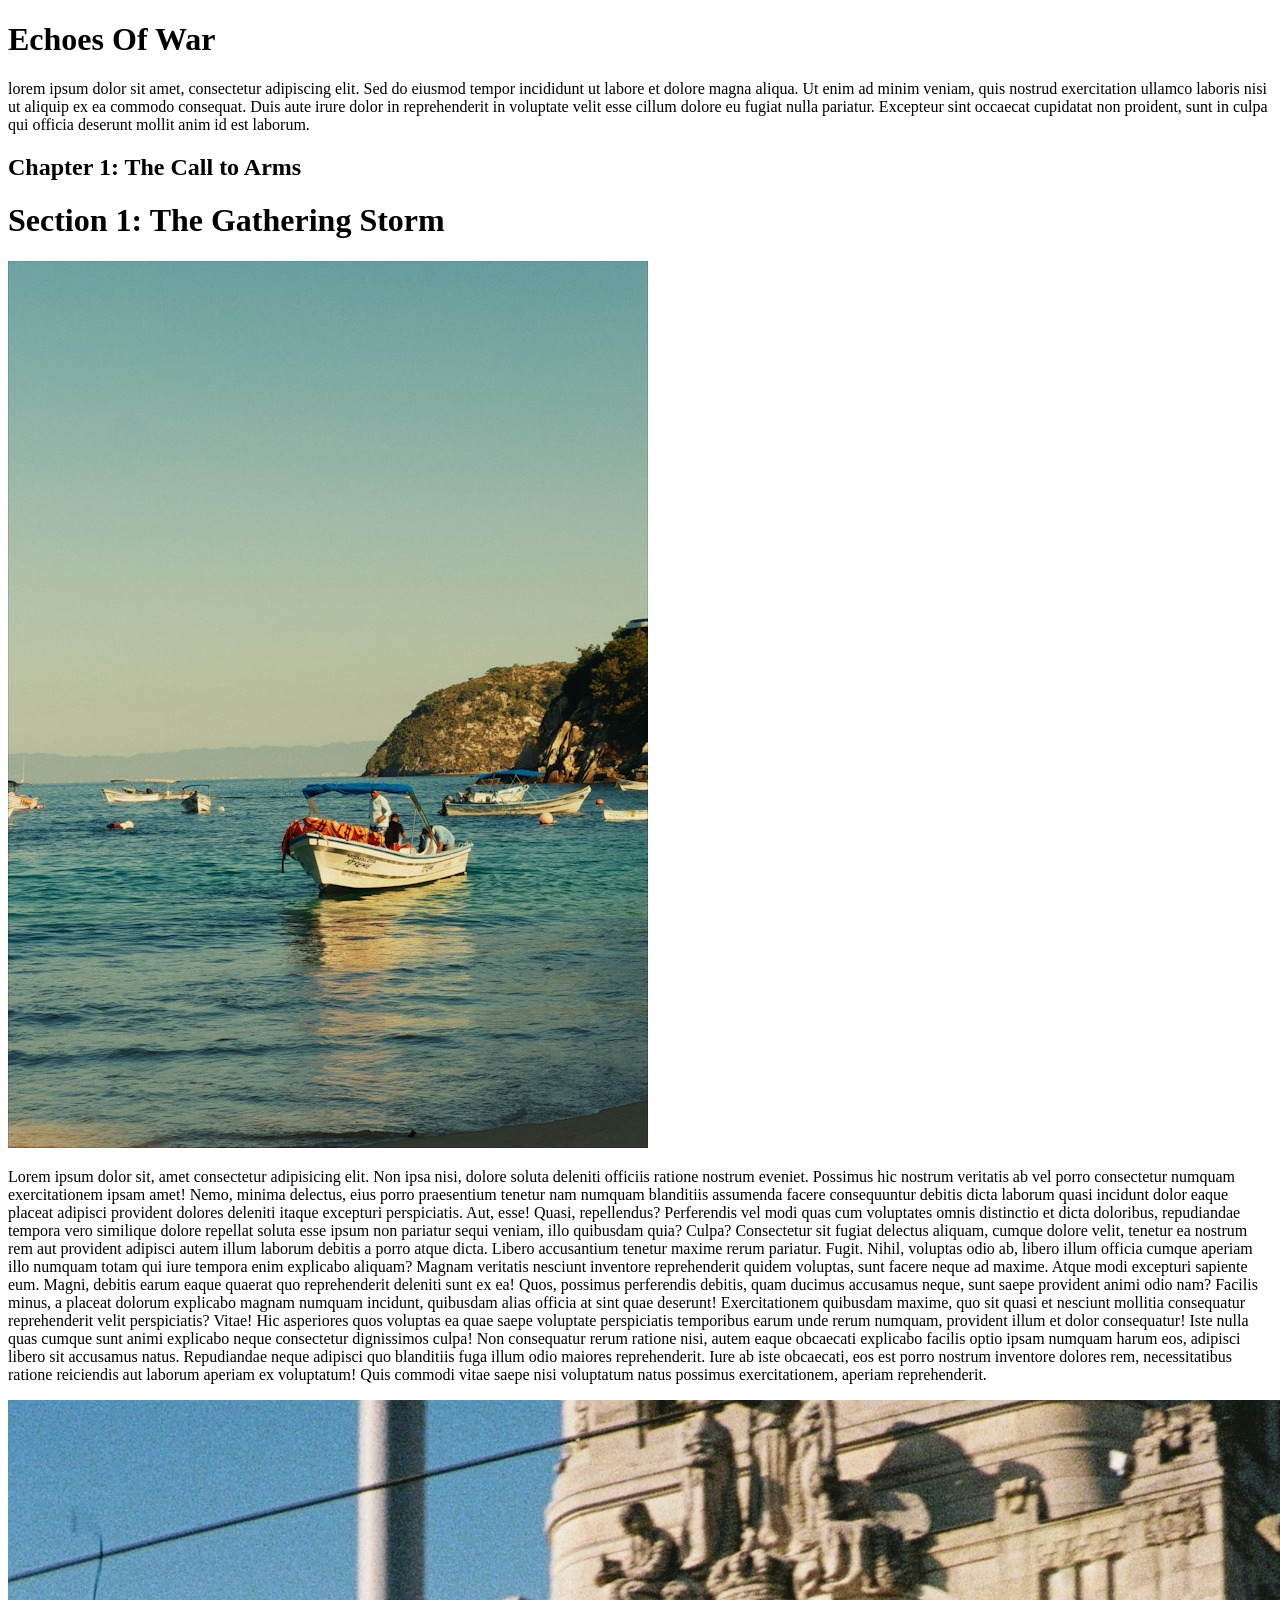
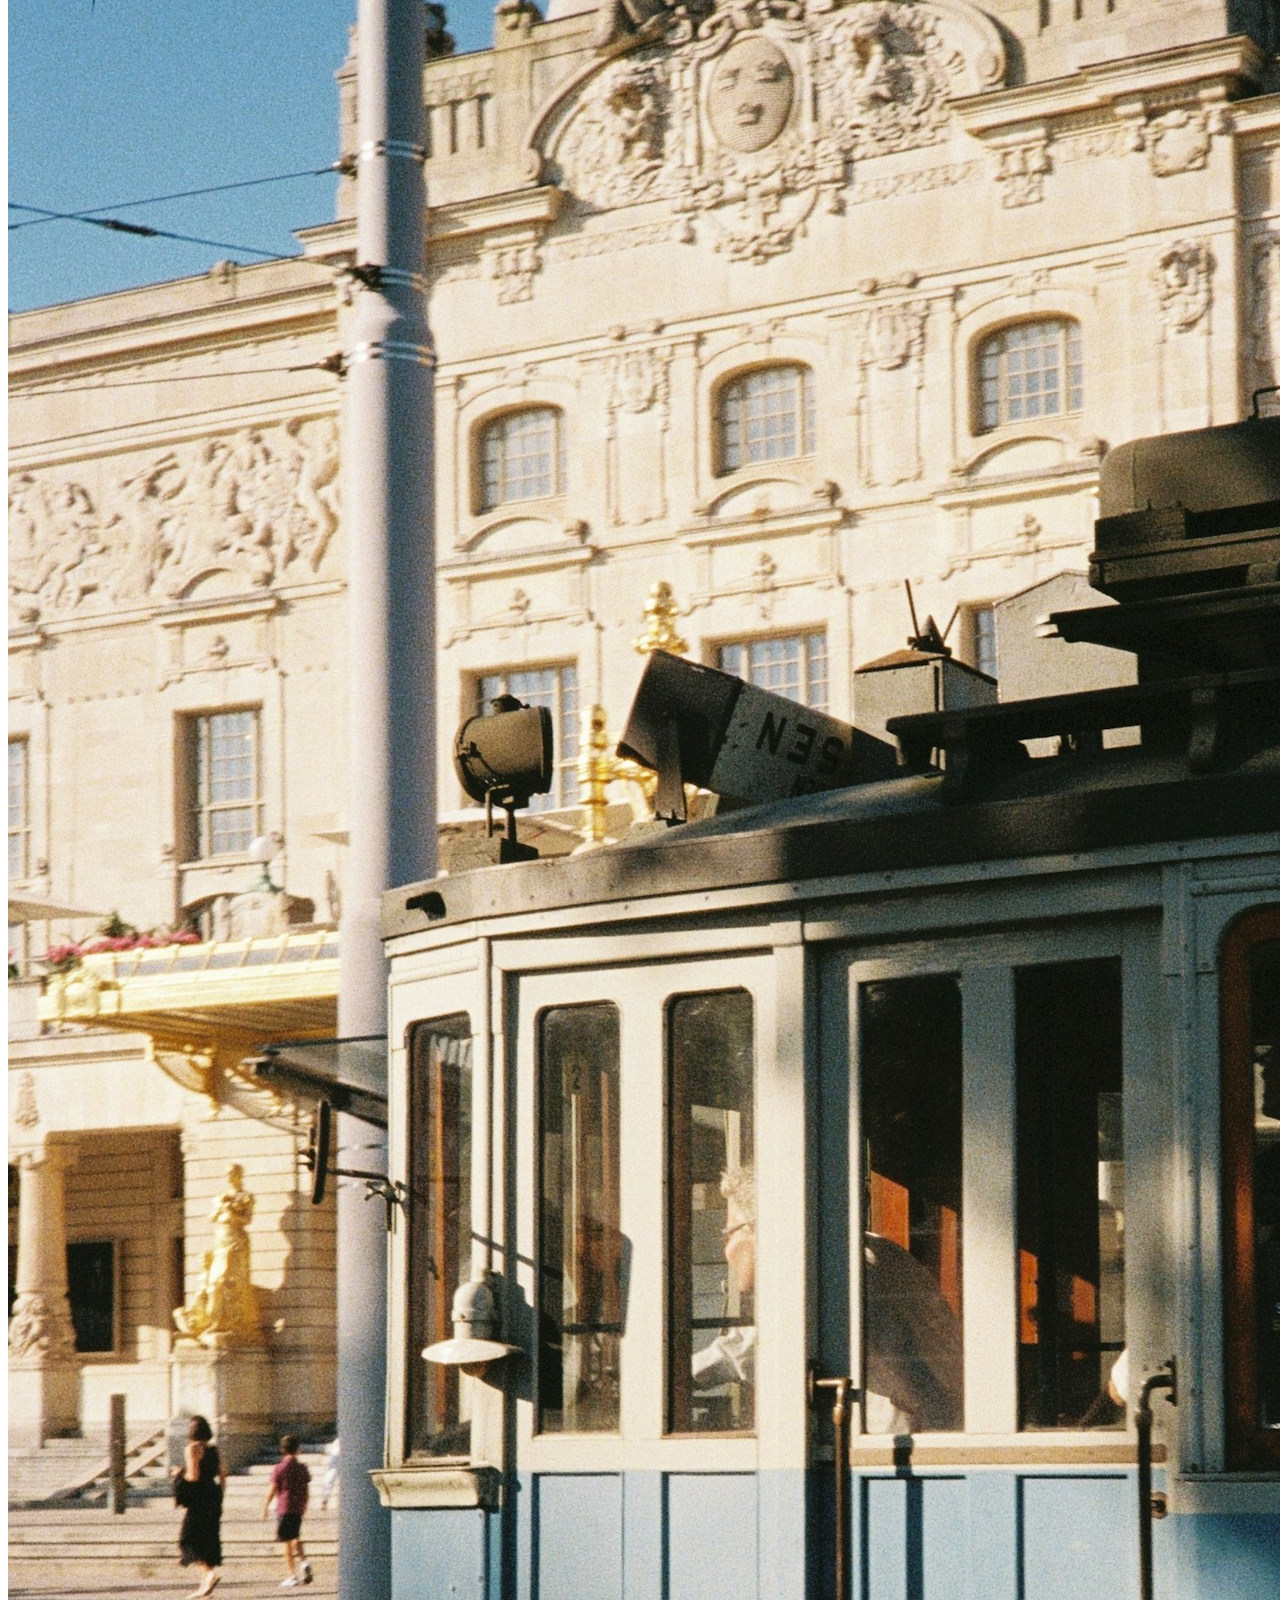
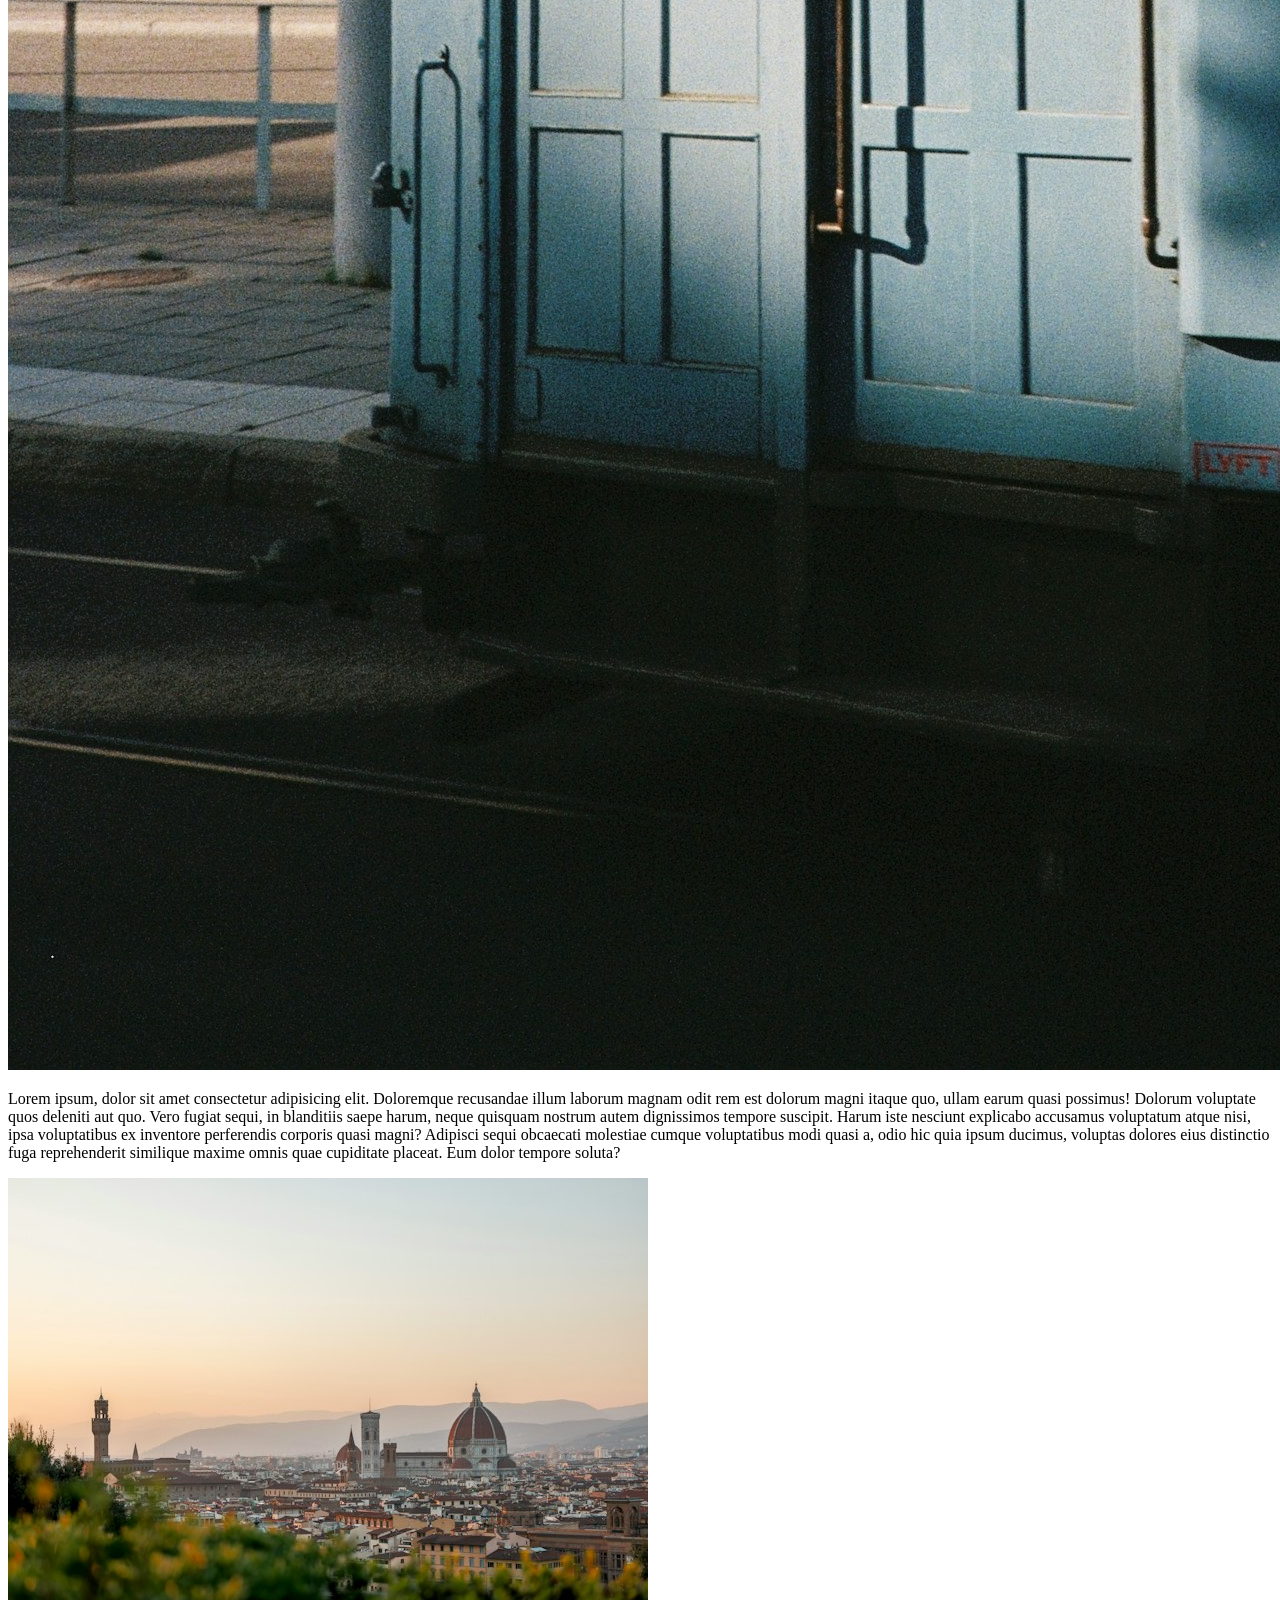
<file: index.html>
<!DOCTYPE html>
<html lang="en">
<!-- This is a simple HTML document -->

<head>
    <meta charset="UTF-8">
    <meta name="viewport" content="width=device-width, initial-scale=1.0">
    <title>Basics of HTML</title>
</head>

<body>
    <h1>Echoes Of War</h1>
    <p>lorem ipsum dolor sit amet, consectetur adipiscing elit. Sed do eiusmod tempor incididunt ut labore et dolore
        magna aliqua. Ut enim ad minim veniam, quis nostrud exercitation ullamco laboris nisi ut aliquip ex ea commodo
        consequat. Duis aute irure dolor in reprehenderit in voluptate velit esse cillum dolore eu fugiat nulla
        pariatur. Excepteur sint occaecat cupidatat non proident, sunt in culpa qui officia deserunt mollit anim id est
        laborum.
    </p>
    <h2>Chapter 1: The Call to Arms</h2>
    <h1>Section 1: The Gathering Storm</h1>
    <!-- Download from unsplash.com -->
    <img src="images/kevin-flores-f61pFT2VEr4-unsplash.jpg" alt="haaa">
    <p>Lorem ipsum dolor sit, amet consectetur adipisicing elit. Non ipsa nisi, dolore soluta deleniti officiis ratione
        nostrum eveniet. Possimus hic nostrum veritatis ab vel porro consectetur numquam exercitationem ipsam amet!
        Nemo, minima delectus, eius porro praesentium tenetur nam numquam blanditiis assumenda facere consequuntur
        debitis dicta laborum quasi incidunt dolor eaque placeat adipisci provident dolores deleniti itaque excepturi
        perspiciatis. Aut, esse!
        Quasi, repellendus? Perferendis vel modi quas cum voluptates omnis distinctio et dicta doloribus, repudiandae
        tempora vero similique dolore repellat soluta esse ipsum non pariatur sequi veniam, illo quibusdam quia? Culpa?
        Consectetur sit fugiat delectus aliquam, cumque dolore velit, tenetur ea nostrum rem aut provident adipisci
        autem illum laborum debitis a porro atque dicta. Libero accusantium tenetur maxime rerum pariatur. Fugit.
        Nihil, voluptas odio ab, libero illum officia cumque aperiam illo numquam totam qui iure tempora enim explicabo
        aliquam? Magnam veritatis nesciunt inventore reprehenderit quidem voluptas, sunt facere neque ad maxime.
        Atque modi excepturi sapiente eum. Magni, debitis earum eaque quaerat quo reprehenderit deleniti sunt ex ea!
        Quos, possimus perferendis debitis, quam ducimus accusamus neque, sunt saepe provident animi odio nam?
        Facilis minus, a placeat dolorum explicabo magnam numquam incidunt, quibusdam alias officia at sint quae
        deserunt! Exercitationem quibusdam maxime, quo sit quasi et nesciunt mollitia consequatur reprehenderit velit
        perspiciatis? Vitae!
        Hic asperiores quos voluptas ea quae saepe voluptate perspiciatis temporibus earum unde rerum numquam, provident
        illum et dolor consequatur! Iste nulla quas cumque sunt animi explicabo neque consectetur dignissimos culpa!
        Non consequatur rerum ratione nisi, autem eaque obcaecati explicabo facilis optio ipsam numquam harum eos,
        adipisci libero sit accusamus natus. Repudiandae neque adipisci quo blanditiis fuga illum odio maiores
        reprehenderit.
        Iure ab iste obcaecati, eos est porro nostrum inventore dolores rem, necessitatibus ratione reiciendis aut
        laborum aperiam ex voluptatum! Quis commodi vitae saepe nisi voluptatum natus possimus exercitationem, aperiam
        reprehenderit.
    </p>
    <img src="images/julie-gaia-guzal-jQH_3-c3CgA-unsplash.jpg" alt="">

    <p>Lorem ipsum, dolor sit amet consectetur adipisicing elit. Doloremque recusandae illum laborum magnam odit rem est
        dolorum magni itaque quo, ullam earum quasi possimus! Dolorum voluptate quos deleniti aut quo.
        Vero fugiat sequi, in blanditiis saepe harum, neque quisquam nostrum autem dignissimos tempore suscipit. Harum
        iste nesciunt explicabo accusamus voluptatum atque nisi, ipsa voluptatibus ex inventore perferendis corporis
        quasi magni?
        Adipisci sequi obcaecati molestiae cumque voluptatibus modi quasi a, odio hic quia ipsum ducimus, voluptas
        dolores eius distinctio fuga reprehenderit similique maxime omnis quae cupiditate placeat. Eum dolor tempore
        soluta?</p>
    <img src="images/henrique-ferreira-JoBCTG0ztts-unsplash.jpg" alt="">
</file>
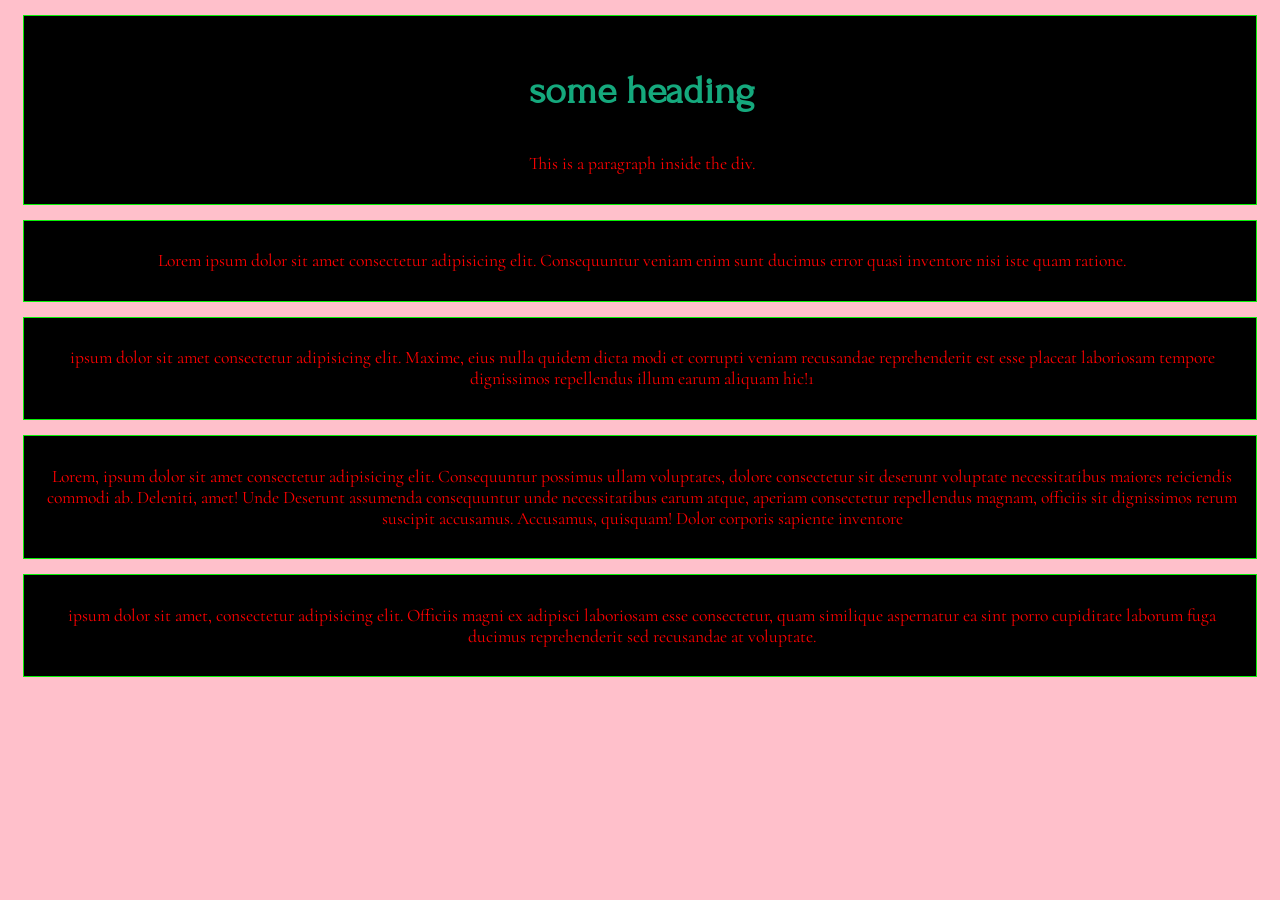
<file: divs.html>
<!DOCTYPE html>
<html lang="en">

<head>
    <meta charset="UTF-8">
    <meta name="viewport" content="width=device-width, initial-scale=1.0">
    <title>DIVs</title>


    <link rel="preconnect" href="https://fonts.googleapis.com">
    <link rel="preconnect" href="https://fonts.gstatic.com" crossorigin>
    <link
        href="https://fonts.googleapis.com/css2?family=Cormorant:ital,wght@0,300..700;1,300..700&family=Forum&display=swap"
        rel="stylesheet">




    <style>
        body {
            background-color: pink;
        }

        div {
            background-color: black;
            padding-left: 16px;
            padding-right: 12px;
            padding-top: 12px;
            padding-bottom: 12px;
            margin: 15px;
            border: 1px solid #07f007;

        }

        h3 {
            color: #15a97d;
            text-align: center;
            font-family: "Forum", serif;
            font-size: 2.5rem;
        }

        p {
            color: #ff0000;
            text-align: center;
            font-family: "Cormorant", serif;
            font-size: 1.1rem;
        }


        /* google fonts */
    </style>
</head>

<body>
    <!-- <div>hexadeciml color code== a-f, 0-9 #b11212</div> -->
    <div>
        <h3>some heading</h3>
        <p>This is a paragraph inside the div.</p>
    </div>

    <div>
        <p>Lorem ipsum dolor sit amet consectetur adipisicing elit. Consequuntur veniam enim sunt ducimus error quasi
            inventore nisi iste quam ratione.</p>
    </div>
    <div>
        <p> ipsum dolor sit amet consectetur adipisicing elit. Maxime, eius nulla quidem dicta modi et corrupti
            veniam recusandae reprehenderit est esse placeat laboriosam tempore dignissimos repellendus illum earum
            aliquam hic!1</p>
    </div>
    <div>
        <p>Lorem, ipsum dolor sit amet consectetur adipisicing elit. Consequuntur possimus ullam voluptates, dolore
            consectetur sit deserunt voluptate necessitatibus maiores reiciendis commodi ab. Deleniti, amet! Unde
            Deserunt assumenda consequuntur unde necessitatibus earum atque, aperiam consectetur repellendus magnam,
            officiis sit dignissimos rerum suscipit accusamus. Accusamus, quisquam! Dolor corporis sapiente inventore
        </p>
    </div>

    </div>

    <div>
        <p> ipsum dolor sit amet, consectetur adipisicing elit. Officiis magni ex adipisci laboriosam esse
            consectetur, quam similique aspernatur ea sint porro cupiditate laborum fuga ducimus reprehenderit sed
            recusandae at voluptate.</p>
    </div>

</body>

</html>
</file>
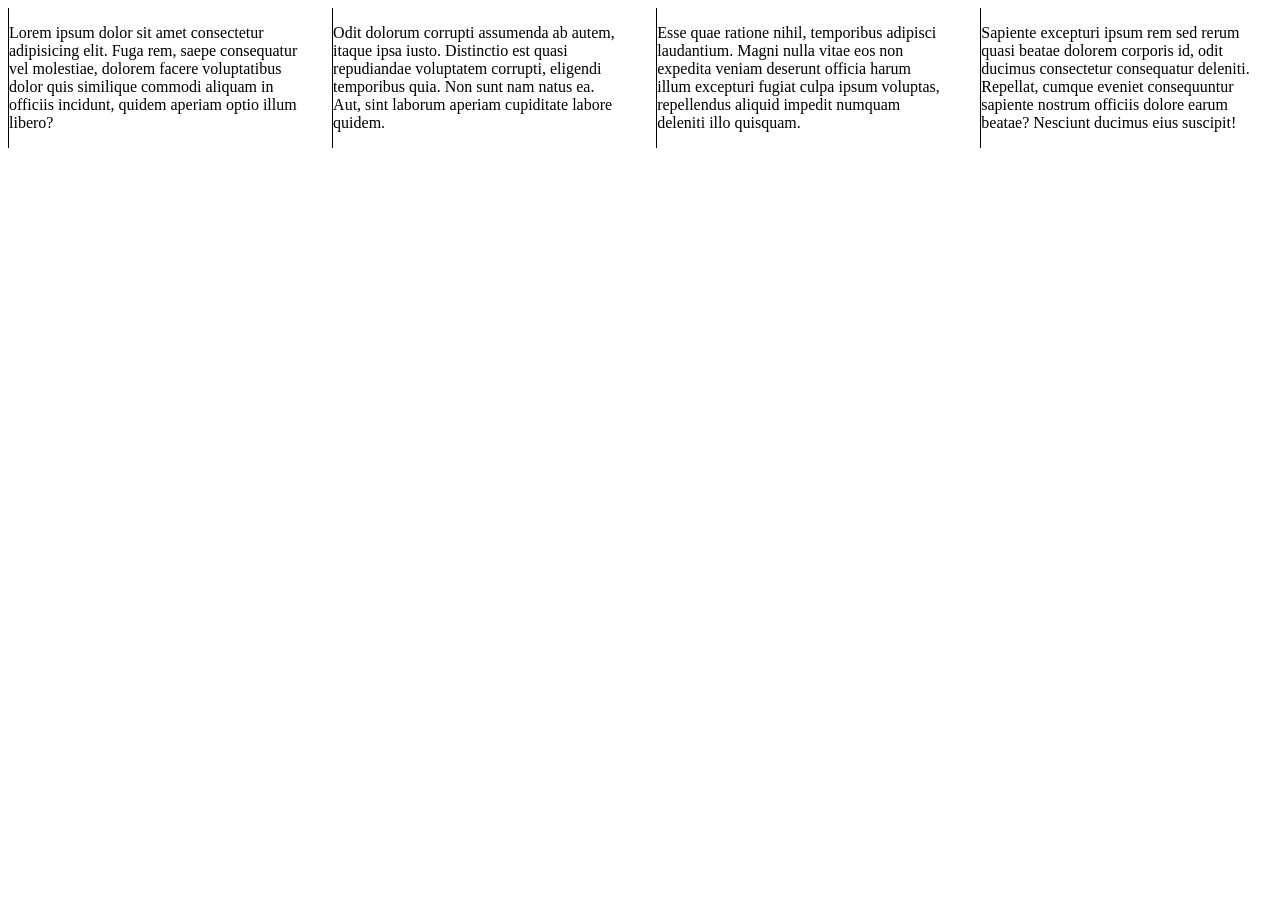
<file: flex.html>
<!DOCTYPE html>
<html lang="en">

<head>
    <meta charset="UTF-8">
    <meta name="viewport" content="width=device-width, initial-scale=1.0">
    <title>CSS Flex</title>
    <style>
        .main-1 {
            border: 1px solid #FFCD54;
            padding: 12px;
            display: flex;
            justify-content: space-between;
            display: none;
        }

        .smaller {
            border: 1px solid #F70063;
            height: 100px;
            /* width: 45%; */
        }

        .x {
            width: 60%;
        }

        .y {
            width: 35%;
        }

        .container {
            display: flex;
            justify-content: space-between;
        }

        .s {
            width: 23%;
            border-left: 1px solid #000;
        }
    </style>
</head>

<body>
    <div class="main-1">
        <div class="smaller x">A </div>
        <div class="smaller y">B </div>
    </div>
    </div>
    <div class="container">
    <div class="s">
        <p>Lorem ipsum dolor sit amet consectetur adipisicing elit. Fuga rem, saepe consequatur vel
            molestiae, dolorem facere voluptatibus dolor quis similique commodi aliquam in officiis
            incidunt, quidem aperiam optio illum libero?</p>
    </div>
    <div class="s">
        <p>Odit dolorum corrupti assumenda ab autem, itaque ipsa iusto. Distinctio est quasi repudiandae
            voluptatem corrupti, eligendi temporibus quia. Non sunt nam natus ea. Aut, sint laborum aperiam
            cupiditate labore quidem.</p>
    </div>
    <div class="s">
        <p>Esse quae ratione nihil, temporibus adipisci laudantium. Magni nulla vitae eos non expedita
            veniam deserunt officia harum illum excepturi fugiat culpa ipsum voluptas, repellendus aliquid
            impedit numquam deleniti illo quisquam.</p>
    </div>
    <div class="s">
        <p>Sapiente excepturi ipsum rem sed rerum quasi beatae dolorem corporis id, odit ducimus consectetur
            consequatur deleniti. Repellat, cumque eveniet consequuntur sapiente nostrum officiis dolore
            earum beatae? Nesciunt ducimus eius suscipit!</p>
    </div>
    

    <!-- .container>(.s>p>lorem)*4 -->
    <!-- .container>.s*4>p>lorem -->
    <!-- (h1>lorem6)+p>lorem -->

</body>

</html>













<!--  -->
</file>
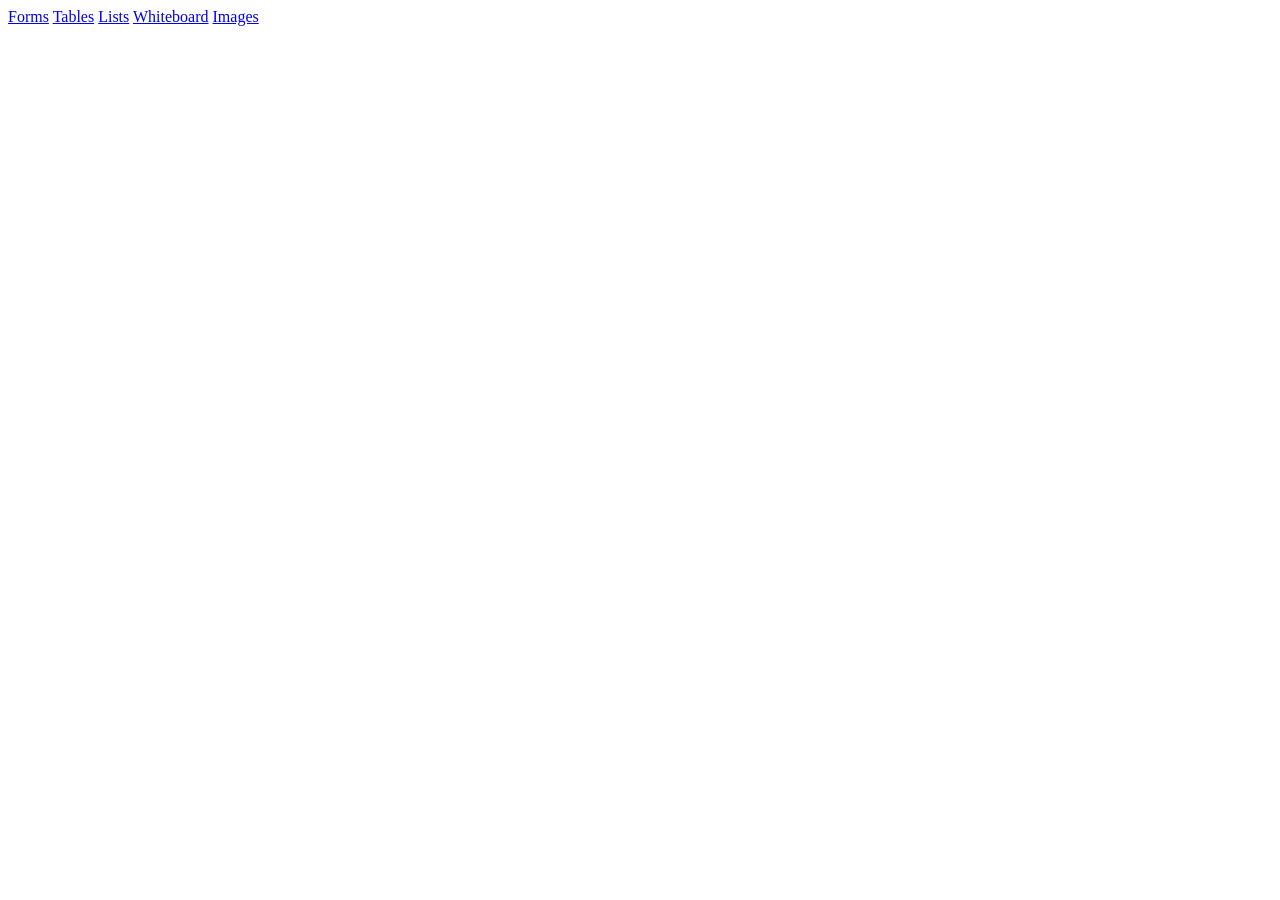
<file: links.html>
<!DOCTYPE html>
<html lang="en">
<head>
    <meta charset="UTF-8">
    <meta name="viewport" content="width=device-width, initial-scale=1.0">
    <title>Links or Anchors</title>
    
</head>
<body>
 
    
<a href="forms.html">Forms</a>
<a href="tables.html">Tables</a>
<a href="lists.html">Lists</a>
<a href="https://www.bing.com/?pc=W197&DPC=BG00">Whiteboard</a>
<a href="images/henrique-ferreira-JoBCTG0ztts-unsplash.jpg">Images</a>



</body>
</html>
</file>
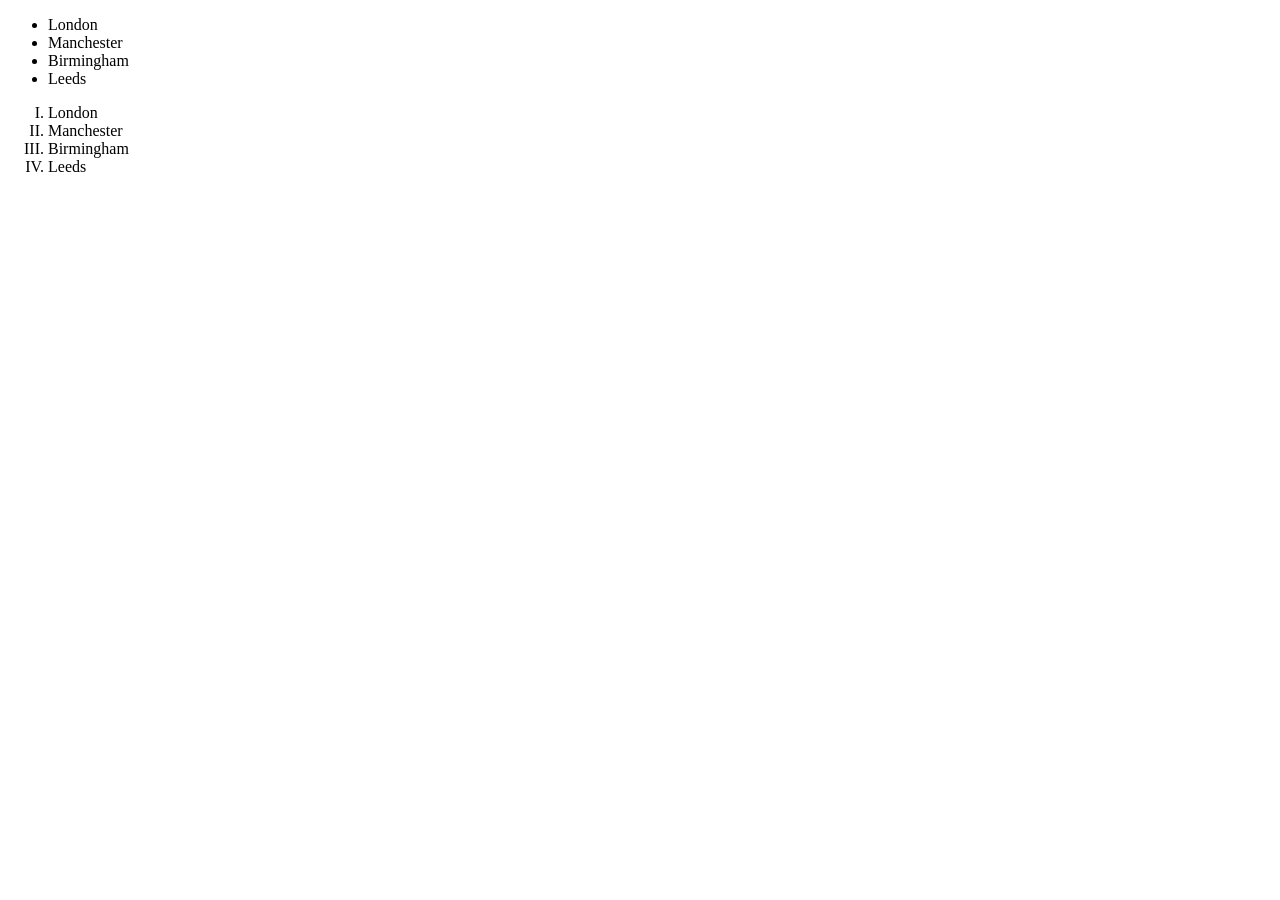
<file: lists.html>
<!DOCTYPE html>
<html lang="en">

<head>
    <meta charset="UTF-8">
    <meta name="viewport" content="width=device-width, initial-scale=1.0">
    <title>List</title>
</head>

<body>
    <!-- Unordered list has bullets-->
    <ul>
        <li>London</li>
        <li>Manchester</li>
        <li>Birmingham</li>
        <li>Leeds</li>
    </ul>
    <!-- ordered list has numbers -->
     <ol type="I">
        <li>London</li>
        <li>Manchester</li>
        <li>Birmingham</li>
        <li>Leeds</li>
    </ol>
</body>

</html>
</file>
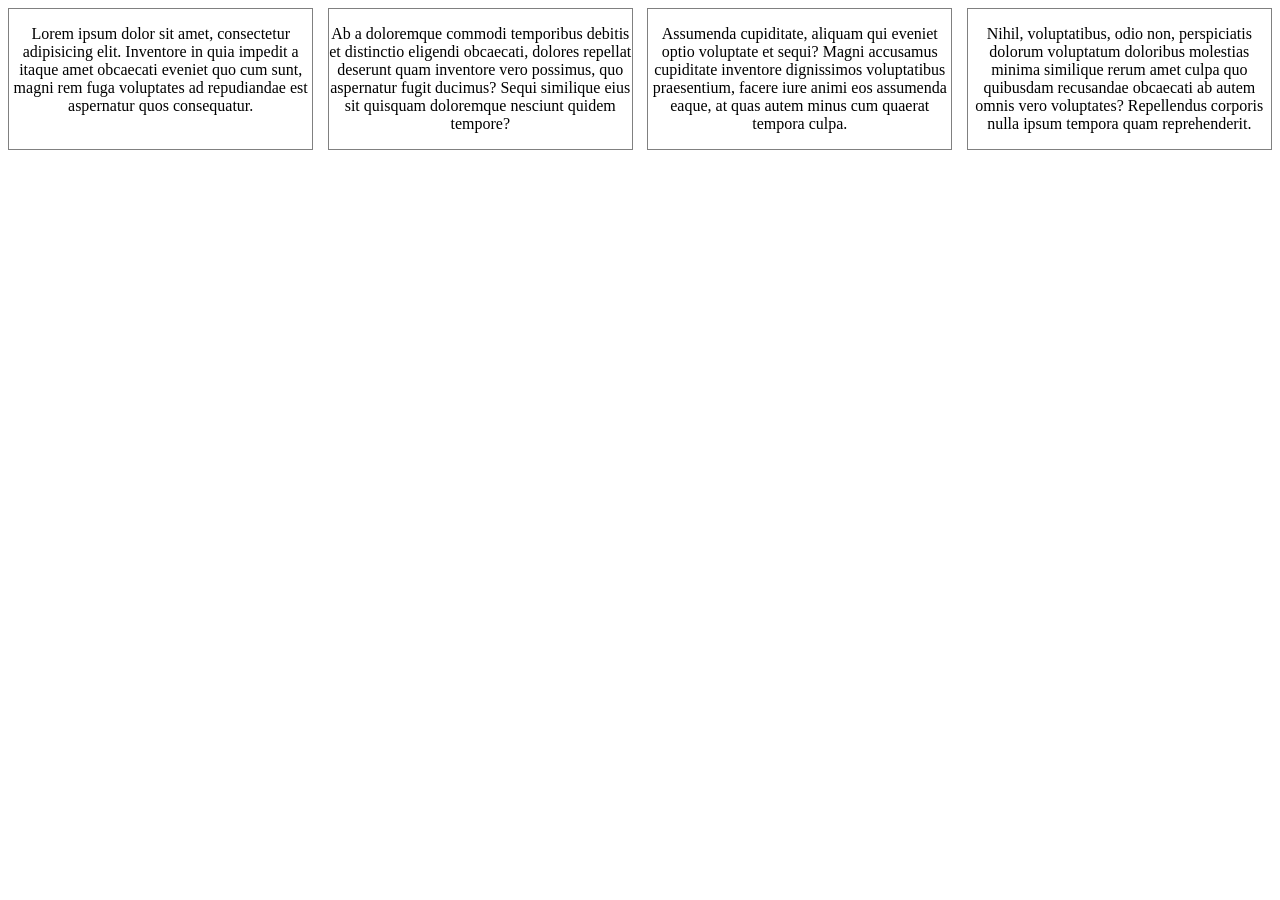
<file: responsive.html>
<!DOCTYPE html>
<html lang="en">

<head>
    <meta charset="UTF-8">
    <meta name="viewport" content="width=device-width, initial-scale=1.0">
    <title>Media Queries</title>

    <link rel="stylesheet" href="css/mine.css">

</head>

<body>
    <!-- emmet shortcuts -->
    <!-- .row>.col*4>p>lorem  -->

    <div class="row">
        <div class="col">
            <p>Lorem ipsum dolor sit amet, consectetur adipisicing elit. Inventore in quia impedit a itaque amet
                obcaecati eveniet quo cum sunt, magni rem fuga voluptates ad repudiandae est aspernatur quos
                consequatur.</p>
        </div>
        <div class="col">
            <p>Ab a doloremque commodi temporibus debitis et distinctio eligendi obcaecati, dolores repellat deserunt
                quam inventore vero possimus, quo aspernatur fugit ducimus? Sequi similique eius sit quisquam doloremque
                nesciunt quidem tempore?</p>
        </div>
        <div class="col">
            <p>Assumenda cupiditate, aliquam qui eveniet optio voluptate et sequi? Magni accusamus cupiditate inventore
                dignissimos voluptatibus praesentium, facere iure animi eos assumenda eaque, at quas autem minus cum
                quaerat tempora culpa.</p>
        </div>
        <div class="col">
            <p>Nihil, voluptatibus, odio non, perspiciatis dolorum voluptatum doloribus molestias minima similique rerum
                amet culpa quo quibusdam recusandae obcaecati ab autem omnis vero voluptates? Repellendus corporis nulla
                ipsum tempora quam reprehenderit.</p>
        </div>
    </div>

</body>

</html>
</file>
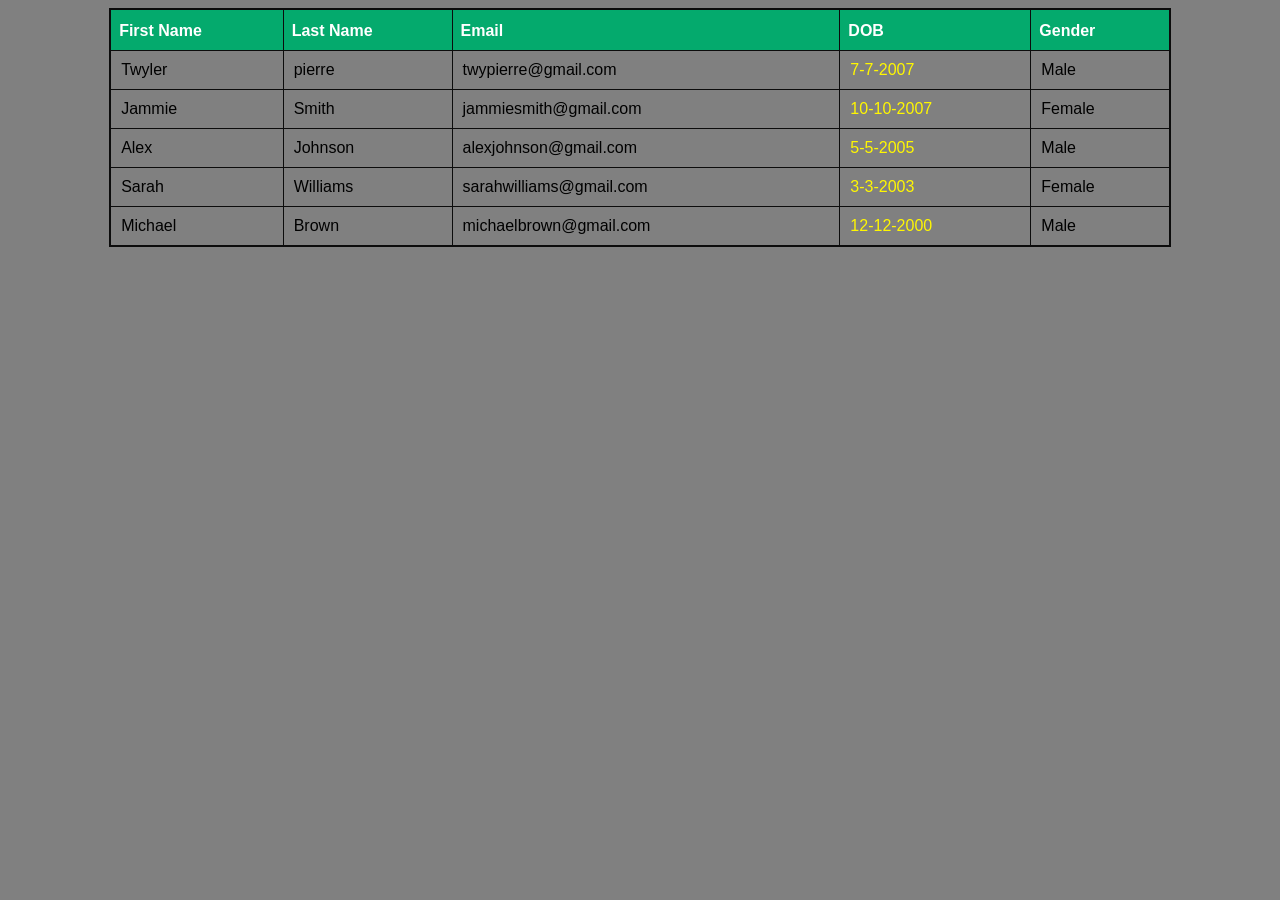
<file: tables.html>
<!DOCTYPE html>
<html lang="en">

<head>
    <meta charset="UTF-8">
    <meta name="viewport" content="width=device-width, initial-scale=1.0">
    <title>Tables</title>
    <style>
        body {
            background-color: #808080;
            font-family: Arial, Helvetica, sans-serif;
        }

        table {
            border: 2px solid #0c0c0c;
            border-collapse: collapse;
            width: 84%;
            margin: auto;
        }

        th {
            border: 1px solid #0c0c0c;
            padding-top: 12px;
            padding-bottom: 10px;
            text-align: left;
            background-color: #04AA6D;
            color: white;
            padding-left: 8px;

        }

        td {
            border: 1px solid #0c0c0c;
            padding: 10px;
        }
.dob-column {
    color: #fff700;
}


    </style>


</head>

<body>
    <table>
        <thead>
            <tr>
                <th>First Name</th>
                <th>Last Name</th>
                <th>Email</th>
                <th>DOB</th>
                <th>Gender</th>

            </tr>

        </thead>

        <tbody>
            <tr>
                <td>Twyler</td>
                <td>pierre</td>
                <td>twypierre@gmail.com</td>
                <td class="dob-column">7-7-2007</td>
                <td>Male</td>

            </tr>
            <tr>
                <td>Jammie</td>
                <td>Smith</td>
                <td>jammiesmith@gmail.com</td>
                <td class="dob-column">10-10-2007</td>
                <td>Female</td>

            </tr>
            <tr>
                <td>Alex</td>
                <td>Johnson</td>
                <td>alexjohnson@gmail.com</td>
                <td class="dob-column">5-5-2005</td>
                <td>Male</td>
            </tr>
            <tr>
                <td>Sarah</td>
                <td>Williams</td>
                <td>sarahwilliams@gmail.com</td>
                <td class="dob-column">3-3-2003</td>
                <td>Female</td>
            </tr>
            <tr>
                <td>Michael</td>
                <td>Brown</td>
                <td>michaelbrown@gmail.com</td>
                <td class="dob-column">12-12-2000</td>
                <td>Male</td>
            </tr>
        </tbody>

    </table>
</body>

</html>
</file>
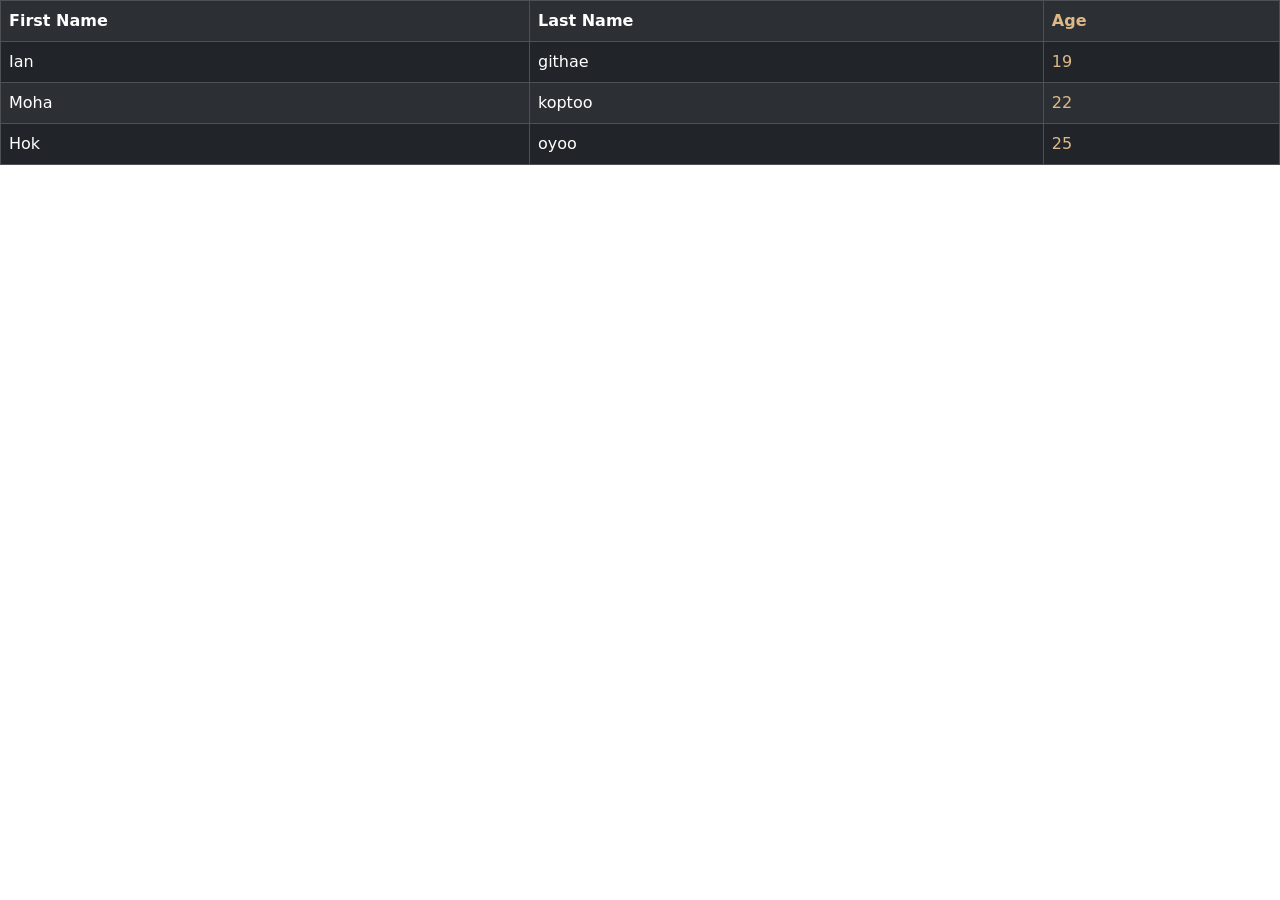
<file: images/bs_intro.html>
<!DOCTYPE html>
<html lang="en">

<head>
    <meta charset="UTF-8">
    <meta name="viewport" content="width=device-width, initial-scale=1.0">
    <title>Bootstrap intro</title>


    <link href="https://cdn.jsdelivr.net/npm/bootstrap@5.3.8/dist/css/bootstrap.min.css" rel="stylesheet">
    <style>
        .text-warning {
            color: #ff2200 !important
        }
        .my-class{
            color: #deb887 !important
        }
    </style>


</head>



<body>
    <!-- 
    <h1 class="text-center text-success text-capitalize xyz">Lorem ipsum dolor sit amet, consectetur adipisicing.</h1>
    <p class="text-end text-warning">Lorem ipsum dolor sit amet consectetur adipisicing elit. Soluta necessitatibus corrupti modi nobis exercitationem impedit magnam, esse possimus provident laudantium laboriosam iure, nemo et ut tempore enim similique veritatis beatae!</p> -->


    <table class="table table-dark table-striped table-bordered table-hover">
        <tr>
            <th>First Name</th>
            <th>Last Name</th>
            <th class="my-class">Age</th>
        </tr>
        <tr>
            <td>Ian</td>
            <td>githae</td>
            <td class="my-class">19</td>
        </tr>
        <tr>
            <td>Moha</td>
            <td>koptoo</td>
            <td class="my-class">22</td>
        </tr>
         </tr>
        <tr>
            <td>Hok</td>
            <td>oyoo</td>
            <td class="my-class">25</td>
        </tr>


    </table>

</body>

</html>
</file>
<file: css/mine.css>
.row {
    display: flex;
    flex-wrap: wrap;
    justify-content: space-between;
}

.col {
    border: 1px solid gray;
    width: 24%;
}

p {
    text-align: center;

}

/* Media queries  */
/* medium devices */
@media screen and (min-width:768px) and (max-width:1023px) {
    p {
        color: #ff0000;
    }

    .col {
        width: 48%;
        margin-bottom: 12px;
    }
}


/* mobile devices */
@media screen and (max-width:767px) {
    .col{
        width: 100%;
        margin-bottom: 12px;

    }
    p{
        color: #00ffff;
    }
}
</file>
